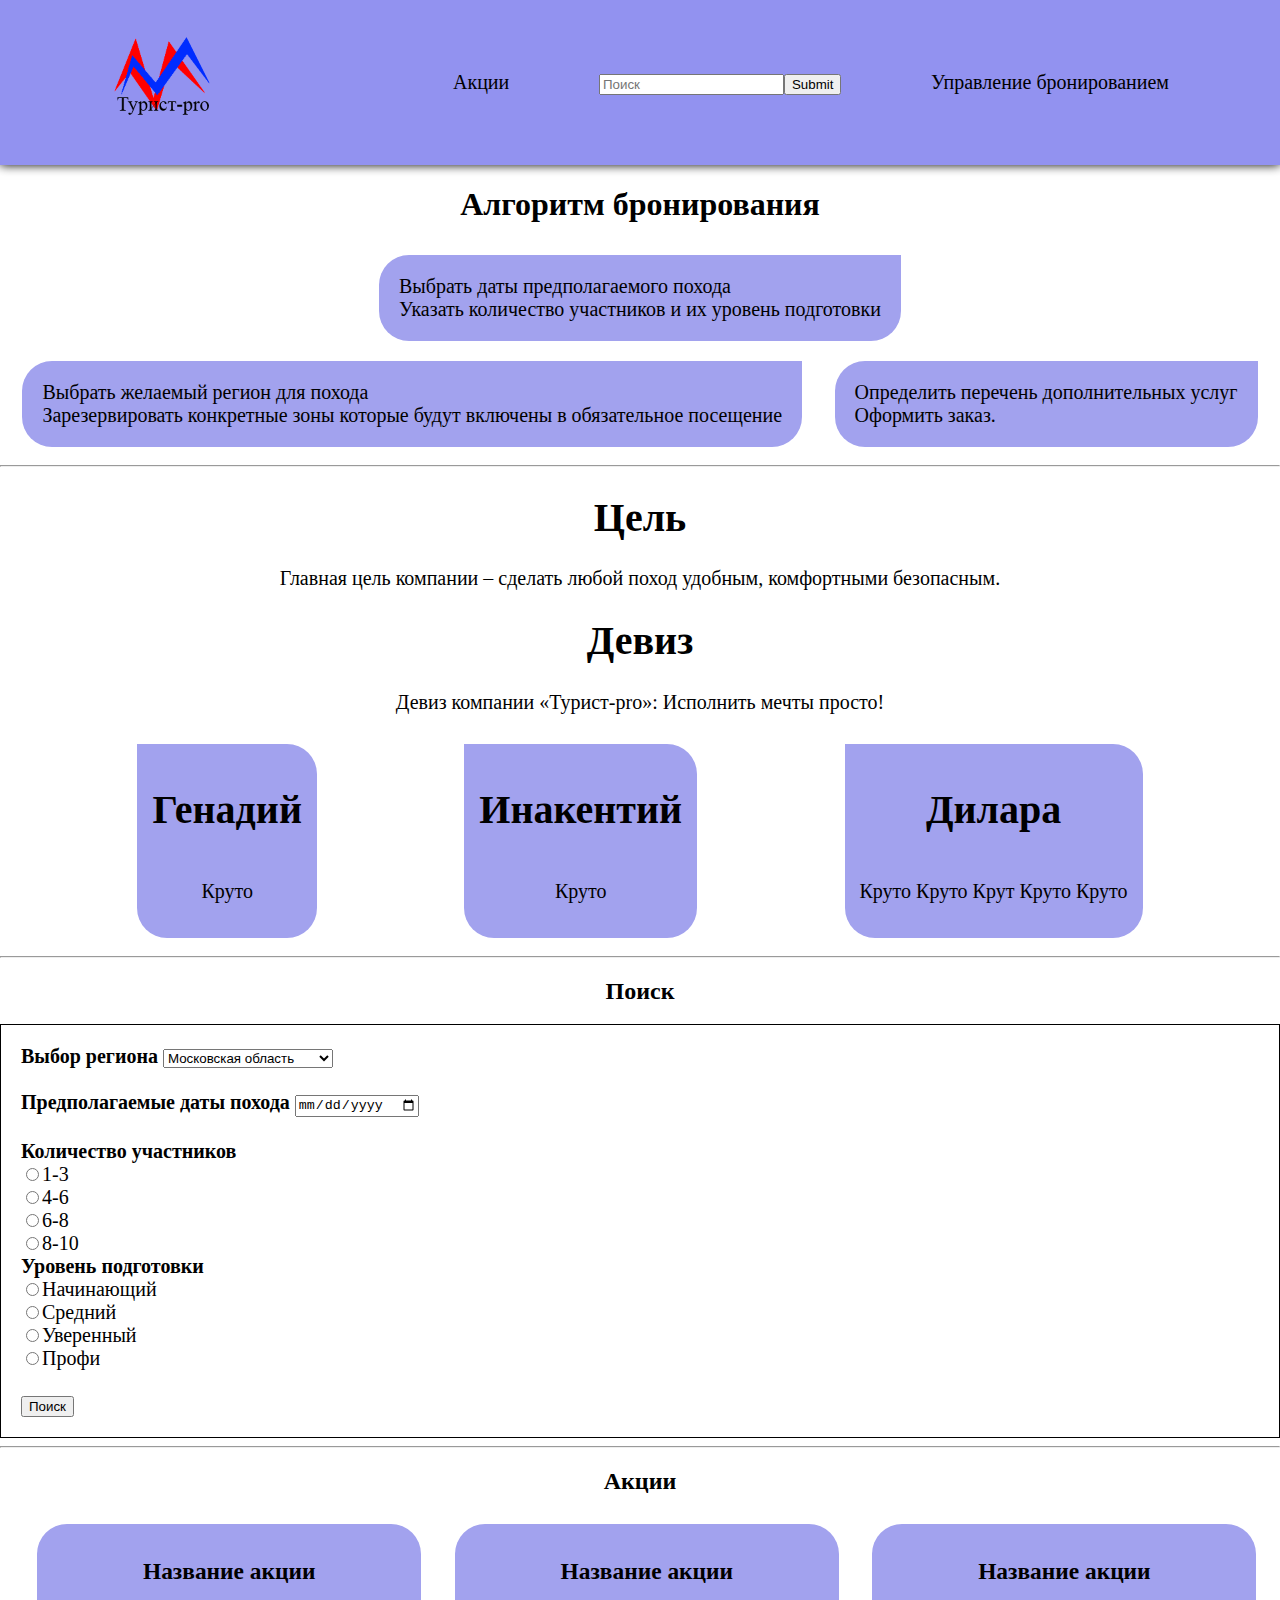
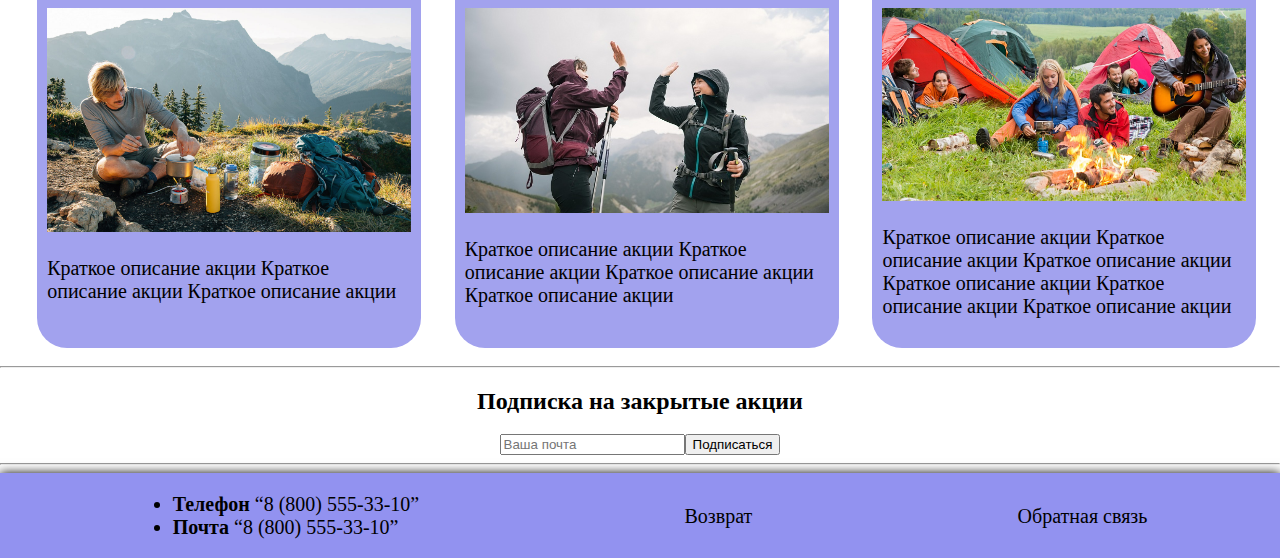
<file: index.html>
<!DOCTYPE html>
<html>

<head>
    <meta charset='utf-8'>
    <meta name='viewport' content="width=device-width, initial-scale=1.0">
    <link rel='stylesheet' href='CSS/index.css'>
    <title>Главная страница</title>
</head>

<body>
    <header>
        <p><a href='index.html'><img src='images/logo.png' alt='logo'></a></p>
        <ul>
            <li><a href='#akcii'>Акции</a></li>
            <li>
                <form action="booking.html"><input type='search' placeholder='Поиск'><input type='submit'></form>
            </li>
            <li><a href='#book'>Управление бронированием</a></li>
        </ul>
    </header>
    <section class='anim'>
        <div class='animh'>
            <h1>Алгоритм бронирования</h1>
        </div>
        <div class='anims'>
            <div class='block1'>Выбрать даты предполагаемого похода<br>
                Указать количество участников и их уровень подготовки</div>
            <div class='block1'>Выбрать желаемый регион для похода<br>
                Зарезервировать конкретные зоны которые будут включены в
                обязательное посещение</div>
            <div class='block1'>Определить перечень дополнительных услуг<br>
                Оформить заказ.</div>
        </div>
    </section>
    <hr>
    <section class='info_comp'>
        <h1>Цель</h1>
        <p>Главная цель компании – сделать любой поход удобным, комфортными безопасным.</p>
        <h1>Девиз</h1>
        <p>Девиз компании «Турист-pro»: Исполнить мечты просто!</p>
        <div class='otz'>
            <div class='block2'>
                <h1>Генадий</h1>
                <p>Круто</p>
            </div>
            <div class='block2'>
                <h1>Инакентий</h1>
                <p>Круто</p>
            </div>
            <div class='block2'>
                <h1>Дилара</h1>
                <p>Круто Круто Крут Круто Круто</p>
            </div>
        </div>
    </section>
    <hr>
    <div class='form_search'>
        <div class='formh'>
            <a name='book'><h2>Поиск</h2></a>
        </div>
        <div class='search'>
            <form action='booking.html'>
                <label for='region'>Выбор региона</label>
                <select id='region'>
                    <option value='mo'>Московская область</option>
                    <option value='krasn'>Краснодарская обалсть</option>
                    <option value='rij'>Рижская область</option>
                    <option value='ruz'>Рузская область</option>
                    <option value='istr'>Истринская область</option>
                </select><br><br>
                <label for='date'>Предполагаемые даты похода</label>
                <input type='date' min='2021-12-05' id='date'><br><br>


                <label for='ych'>Количество участников</label><br>
                <input type='radio' id='ych'>1-3<br>
                <input type='radio' id='ych'>4-6<br>
                <input type='radio' id='ych'>6-8<br>
                <input type='radio' id='ych'>8-10<br>

                <label for='level'>Уровень подготовки</label><br>
                <input type='radio' id='level'>Начинающий<br>
                <input type='radio' id='level'>Средний<br>
                <input type='radio' id='level'>Уверенный<br>
                <input type='radio' id='level'>Профи<br><br>
                <input type='submit' value='Поиск'>
            </form>
        </div>
    </div>
    <hr>
    <div class='akcii'>
        <div class='akciih'>
            <h2>Акции</h2>
        </div>
        <div class='akc'><a name='akcii'></a>
            <div class='block4'>
                <h3>Название акции</h3><img src='images/akcii1.jpg' alt='akcii1'>
                <p>Краткое описание акции Краткое описание акции Краткое описание акции</p>
            </div>
            <div class='block4'>
                <h3>Название акции</h3><img src='images/akcii2.jpg' alt='akcii2'>
                <p> Краткое описание акции Краткое описание акции Краткое описание акции Краткое описание акции </p>
            </div>
            <div class='block4'>
                <h3>Название акции</h3><img src='images/akcii3.jpg' alt='akcii3'>
                <p>Краткое описание акции Краткое описание акции Краткое описание акции Краткое описание акции Краткое
                    описание акции Краткое описание акции</p>
            </div>
        </div>
    </div>
    <hr>
    <div class='follow'>
        <h2>Подписка на закрытые акции</h2>
        <form>
            <input type='search' placeholder="Ваша почта"><input type='submit' value='Подписаться'>
        </form>
    </div>
    <hr>
    <footer>
        <ul>
            <li><b>Телефон</b> “8 (800) 555-33-10”</li>
            <li><b>Почта</b> “8 (800) 555-33-10”</li>
        </ul>
        <a href=”http://xxxxxx-m1.wsr.ru/return”>Возврат</a>
        <a href=”http://xxxxxx-m1.wsr.ru/feedback”>Обратная связь</a>
    </footer>
</body>

</html>
</file>
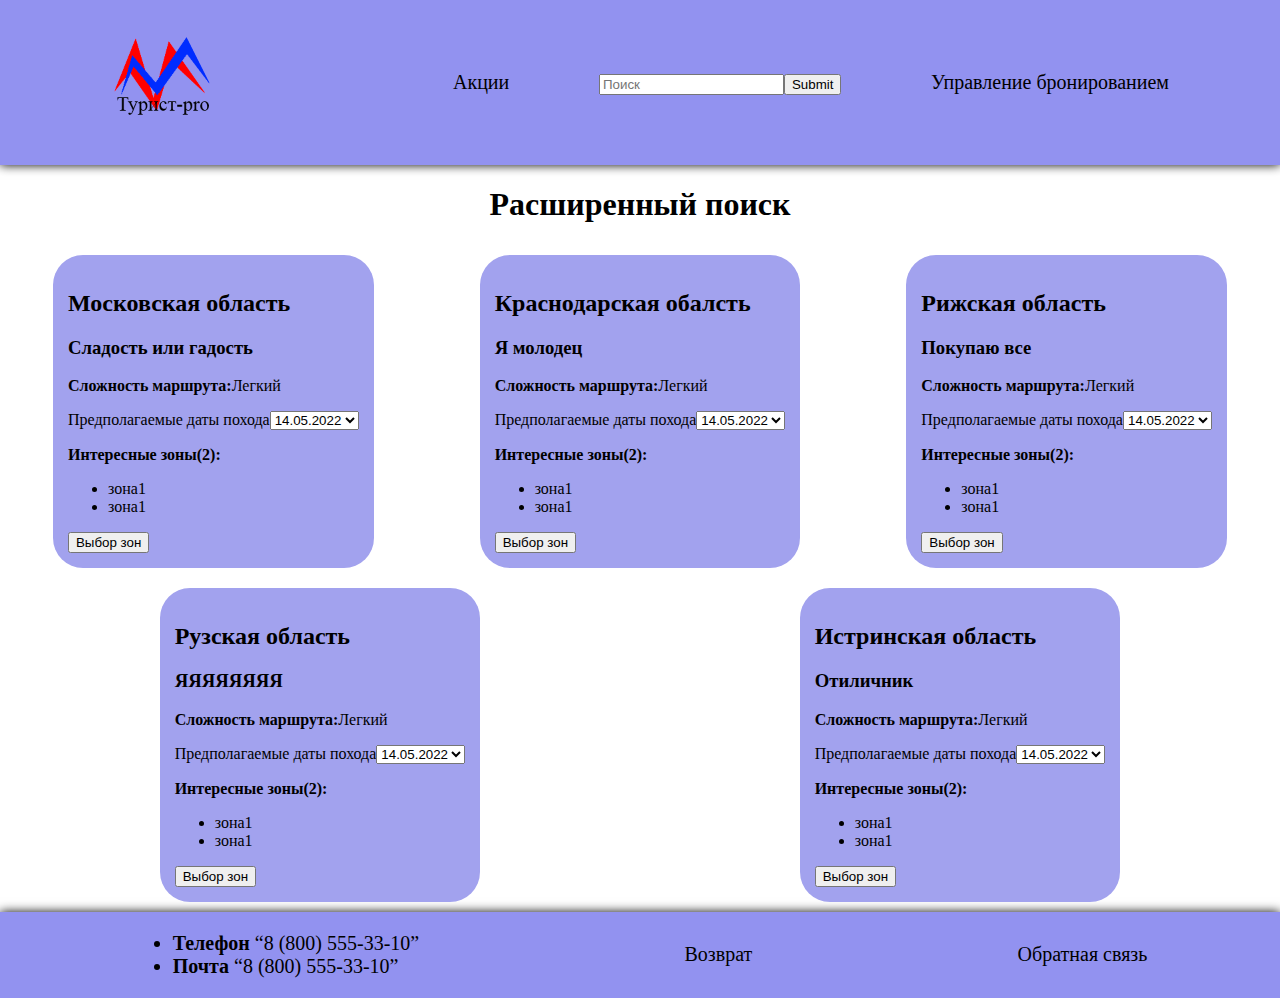
<file: booking.html>
<!DOCTYPE html>
<html>

<head>
    <meta charset='utf-8'>
    <meta name='viewport' content="width=device-width, initial-scale=1.0">
    <link rel='stylesheet' href='CSS/booking.css'>
    <title>Главная страница</title>
</head>

<body>
    <header>
        <p><a href='index.html'><img src='images/logo.png' alt='logo'></a></p>
        <ul>
            <li><a href='index.html'>Акции</a></li>
            <li>
                <form action="booking.html"><input type='search' placeholder='Поиск'><input type='submit'></form>
            </li>
            <li><a href='index.html'>Управление бронированием</a></li>
        </ul>
    </header>
        <div class='osn'>
            <div class='osnh'><h1>Расширенный поиск</h1></div>
            <div class='bl'>
                <div class='block'><h2>Московская область</h2><h3>Сладость или гадость</h3><p><b>Сложность маршрута:</b>Легкий</p><form><label name='datee'>Предполагаемые даты похода</label><select><option>14.05.2022</option><option>14.05.2022</option><option>14.05.2022</option></select></form><p><b>Интересные зоны(2):</b></p><ul><li>зона1</li><li>зона1</li></ul><a href='seat.html'><button>Выбор зон</button></a></div>
                <div class='block'><h2>Краснодарская обалсть</h2><h3>Я молодец</h3><p><b>Сложность маршрута:</b>Легкий</p><form><label name='datee'>Предполагаемые даты похода</label><select><option>14.05.2022</option><option>14.05.2022</option><option>14.05.2022</option></select></form><p><b>Интересные зоны(2):</b></p><ul><li>зона1</li><li>зона1</li></ul><a href='seat.html'><button>Выбор зон</button></a></div>
                <div class='block'><h2>Рижская область</h2><h3>Покупаю все</h3><p><b>Сложность маршрута:</b>Легкий</p><form><label name='datee'>Предполагаемые даты похода</label><select><option>14.05.2022</option><option>14.05.2022</option><option>14.05.2022</option></select></form><p><b>Интересные зоны(2):</b></p><ul><li>зона1</li><li>зона1</li></ul><a href='seat.html'><button>Выбор зон</button></a></div>
                <div class='block'><h2>Рузская область</h2><h3>ЯЯЯЯЯЯЯЯ</h3><p><b>Сложность маршрута:</b>Легкий</p><form><label name='datee'>Предполагаемые даты похода</label><select><option>14.05.2022</option><option>14.05.2022</option><option>14.05.2022</option></select></form><p><b>Интересные зоны(2):</b></p><ul><li>зона1</li><li>зона1</li></ul><a href='seat.html'><button>Выбор зон</button></a></div>
                <div class='block'><h2>Истринская область</h2><h3>Отиличник</h3><p><b>Сложность маршрута:</b>Легкий</p><form><label name='datee'>Предполагаемые даты похода</label><select><option>14.05.2022</option><option>14.05.2022</option><option>14.05.2022</option></select></form><p><b>Интересные зоны(2):</b></p><ul><li>зона1</li><li>зона1</li></ul><a href='seat.html'><button>Выбор зон</button></a></div>
            </div>
        </div>
    <footer>
        <ul>
            <li><b>Телефон</b> “8 (800) 555-33-10”</li>
            <li><b>Почта</b> “8 (800) 555-33-10”</li>
        </ul>
        <a href=”http://xxxxxx-m1.wsr.ru/return”>Возврат</a>
        <a href=”http://xxxxxx-m1.wsr.ru/feedback”>Обратная связь</a>
    </footer>
</body>

</html>
</file>
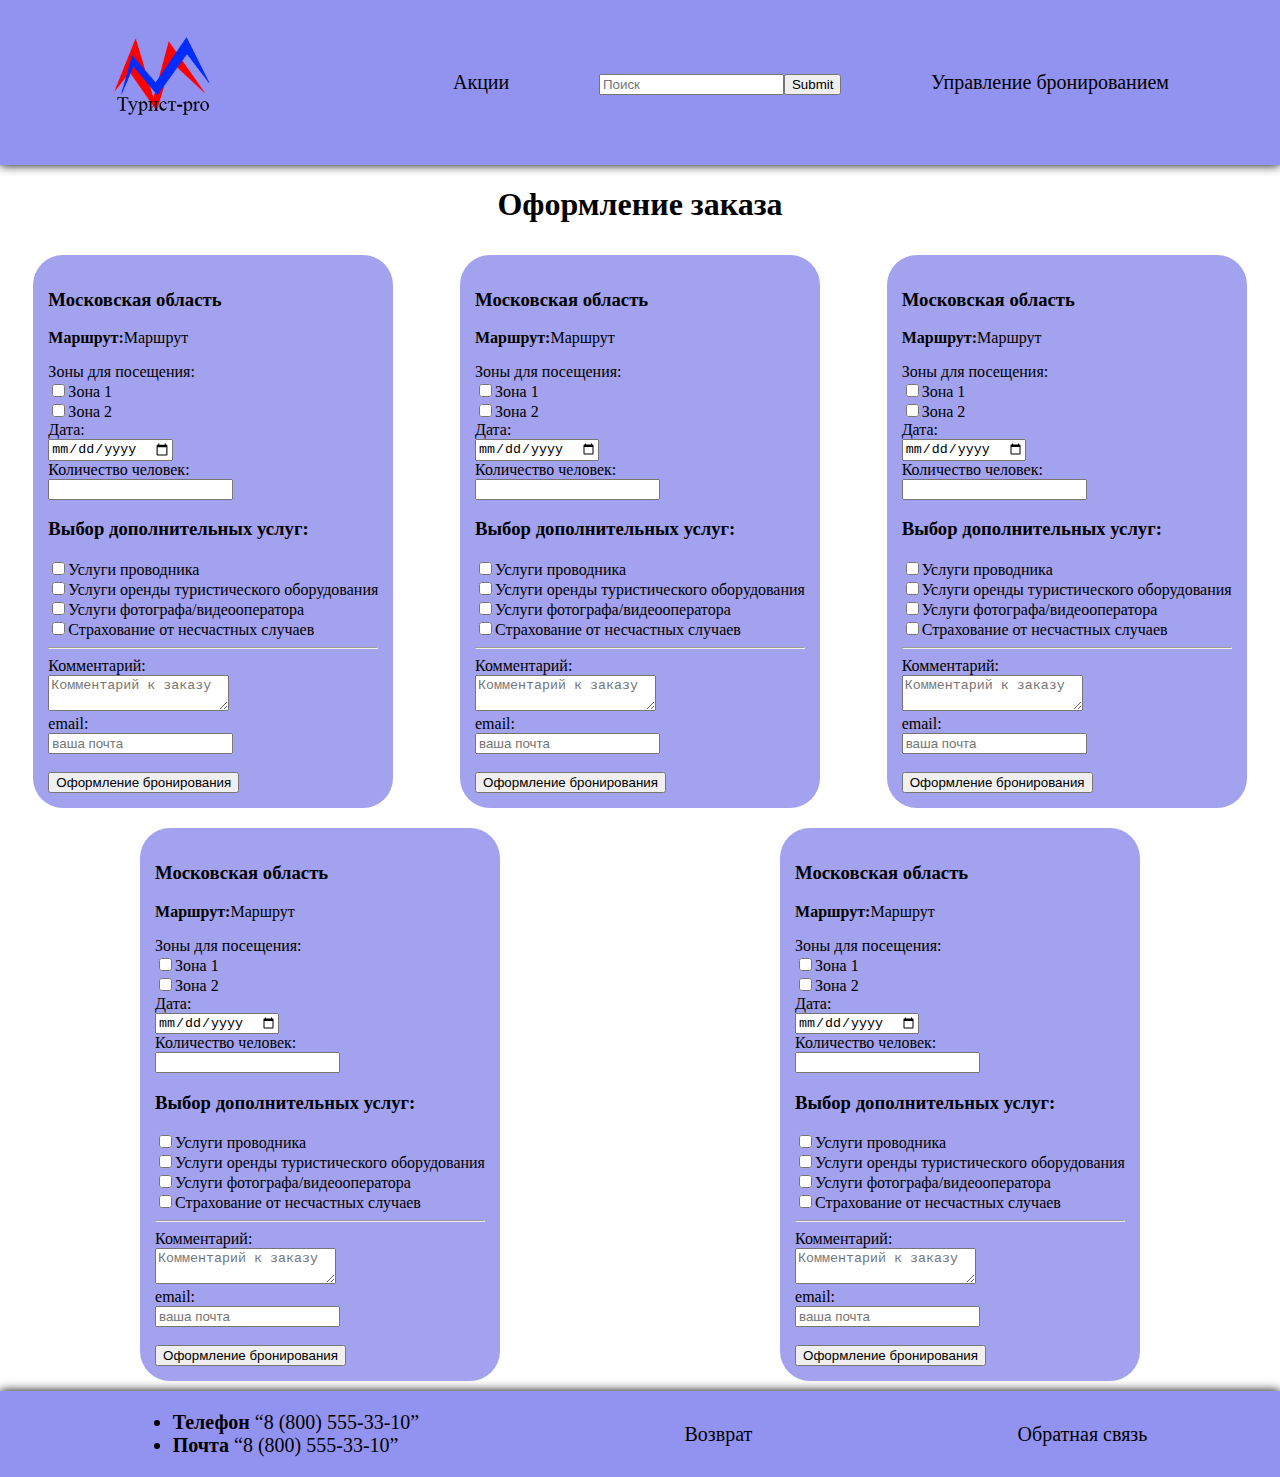
<file: search.html>
<!DOCTYPE html>
<html>

<head>
    <meta charset='utf-8'>
    <meta name='viewport' content="width=device-width, initial-scale=1.0">
    <link rel='stylesheet' href='CSS/search.css'>
    <title>Главная страница</title>
</head>

<body>
    <header>
        <p><a href='index.html'><img src='images/logo.png' alt='logo'></a></p>
        <ul>
            <li><a href='index.html'>Акции</a></li>
            <li>
                <form action="booking.html"><input type='search' placeholder='Поиск'><input type='submit'></form>
            </li>
            <li><a href='index.html'>Управление бронированием</a></li>
        </ul>
    </header>
        <div class='bronb'>
            <div class='bronbh'><h1>Оформление заказа</h1></div>
            <div class='bl'>
                <div class='block'><h3>Московская область</h3>
                <p><b>Маршрут:</b>Маршрут</p>
                <form>
                    <label name='zoon'>Зоны для посещения:</label><br>
                    <input type='checkbox' id='zoon'>Зона 1<br>
                    <input type='checkbox' id='zoon'>Зона 2<br>

                    <label name='date'>Дата:</label><br>
                    <input type='date' id='date' min='2021-12-05'><br>

                    <label name='kolvo'>Количество человек:</label><br>
                    <input type='number' id='kolvo'><br>
                </form>
                <h3>Выбор дополнительных услуг:</h3>
                <form>
                    <input type='checkbox'>Услуги проводника<br>
                    <input type='checkbox'>Услуги оренды туристического оборудования<br>
                    <input type='checkbox'>Услуги фотографа/видеооператора<br>
                    <input type='checkbox'>Страхование от несчастных случаев<br>
                </form>
                <hr>
                <form>
                    
                    <label name='comm'>Комментарий:</label><br>
                    <textarea placeholder="Комментарий к заказу" id='comm'></textarea><br>

                    <label name='comm'>email:</label><br>
                    <input type='search' placeholder="ваша почта"><br><br>
                    <input type='submit' value='Оформление бронирования'>
                </form>

                
                </div>
                <div class='block'>
                    <h3>Московская область</h3>
                <p><b>Маршрут:</b>Маршрут</p>
                <form>
                    <label name='zoon'>Зоны для посещения:</label><br>
                    <input type='checkbox' id='zoon'>Зона 1<br>
                    <input type='checkbox' id='zoon'>Зона 2<br>

                    <label name='date'>Дата:</label><br>
                    <input type='date' id='date' min='2021-12-05'><br>

                    <label name='kolvo'>Количество человек:</label><br>
                    <input type='number' id='kolvo'><br>
                </form>
                <h3>Выбор дополнительных услуг:</h3>
                <form>
                    <input type='checkbox'>Услуги проводника<br>
                    <input type='checkbox'>Услуги оренды туристического оборудования<br>
                    <input type='checkbox'>Услуги фотографа/видеооператора<br>
                    <input type='checkbox'>Страхование от несчастных случаев<br>
                </form>
                <hr>
                <form>
                    
                    <label name='comm'>Комментарий:</label><br>
                    <textarea placeholder="Комментарий к заказу" id='comm'></textarea><br>

                    <label name='comm'>email:</label><br>
                    <input type='search' placeholder="ваша почта"><br><br>
                    <input type='submit' value='Оформление бронирования'>
                </div>
                <div class='block'>
                    <h3>Московская область</h3>
                <p><b>Маршрут:</b>Маршрут</p>
                <form>
                    <label name='zoon'>Зоны для посещения:</label><br>
                    <input type='checkbox' id='zoon'>Зона 1<br>
                    <input type='checkbox' id='zoon'>Зона 2<br>

                    <label name='date'>Дата:</label><br>
                    <input type='date' id='date' min='2021-12-05'><br>

                    <label name='kolvo'>Количество человек:</label><br>
                    <input type='number' id='kolvo'><br>
                </form>
                <h3>Выбор дополнительных услуг:</h3>
                <form>
                    <input type='checkbox'>Услуги проводника<br>
                    <input type='checkbox'>Услуги оренды туристического оборудования<br>
                    <input type='checkbox'>Услуги фотографа/видеооператора<br>
                    <input type='checkbox'>Страхование от несчастных случаев<br>
                </form>
                <hr>
                <form>
                    
                    <label name='comm'>Комментарий:</label><br>
                    <textarea placeholder="Комментарий к заказу" id='comm'></textarea><br>

                    <label name='comm'>email:</label><br>
                    <input type='search' placeholder="ваша почта"><br><br>
                    <input type='submit' value='Оформление бронирования'>
                </div>
                <div class='block'>
                    <h3>Московская область</h3>
                <p><b>Маршрут:</b>Маршрут</p>
                <form>
                    <label name='zoon'>Зоны для посещения:</label><br>
                    <input type='checkbox' id='zoon'>Зона 1<br>
                    <input type='checkbox' id='zoon'>Зона 2<br>

                    <label name='date'>Дата:</label><br>
                    <input type='date' id='date' min='2021-12-05'><br>

                    <label name='kolvo'>Количество человек:</label><br>
                    <input type='number' id='kolvo'><br>
                </form>
                <h3>Выбор дополнительных услуг:</h3>
                <form>
                    <input type='checkbox'>Услуги проводника<br>
                    <input type='checkbox'>Услуги оренды туристического оборудования<br>
                    <input type='checkbox'>Услуги фотографа/видеооператора<br>
                    <input type='checkbox'>Страхование от несчастных случаев<br>
                </form>
                <hr>
                <form>
                    
                    <label name='comm'>Комментарий:</label><br>
                    <textarea placeholder="Комментарий к заказу" id='comm'></textarea><br>

                    <label name='comm'>email:</label><br>
                    <input type='search' placeholder="ваша почта"><br><br>
                    <input type='submit' value='Оформление бронирования'>
                </div>
                <div class='block'>
                    <h3>Московская область</h3>
                <p><b>Маршрут:</b>Маршрут</p>
                <form>
                    <label name='zoon'>Зоны для посещения:</label><br>
                    <input type='checkbox' id='zoon'>Зона 1<br>
                    <input type='checkbox' id='zoon'>Зона 2<br>

                    <label name='date'>Дата:</label><br>
                    <input type='date' id='date' min='2021-12-05'><br>

                    <label name='kolvo'>Количество человек:</label><br>
                    <input type='number' id='kolvo'><br>
                </form>
                <h3>Выбор дополнительных услуг:</h3>
                <form>
                    <input type='checkbox'>Услуги проводника<br>
                    <input type='checkbox'>Услуги оренды туристического оборудования<br>
                    <input type='checkbox'>Услуги фотографа/видеооператора<br>
                    <input type='checkbox'>Страхование от несчастных случаев<br>
                </form>
                <hr>
                <form>
                    
                    <label name='comm'>Комментарий:</label><br>
                    <textarea placeholder="Комментарий к заказу" id='comm'></textarea><br>

                    <label name='comm'>email:</label><br>
                    <input type='search' placeholder="ваша почта"><br><br>
                    <input type='submit' value='Оформление бронирования'>
                </div>
            </div>
        </div>
    <footer>
        <ul>
            <li><b>Телефон</b> “8 (800) 555-33-10”</li>
            <li><b>Почта</b> “8 (800) 555-33-10”</li>
        </ul>
        <a href=”http://xxxxxx-m1.wsr.ru/return”>Возврат</a>
        <a href=”http://xxxxxx-m1.wsr.ru/feedback”>Обратная связь</a>
    </footer>
</body>

</html>
</file>
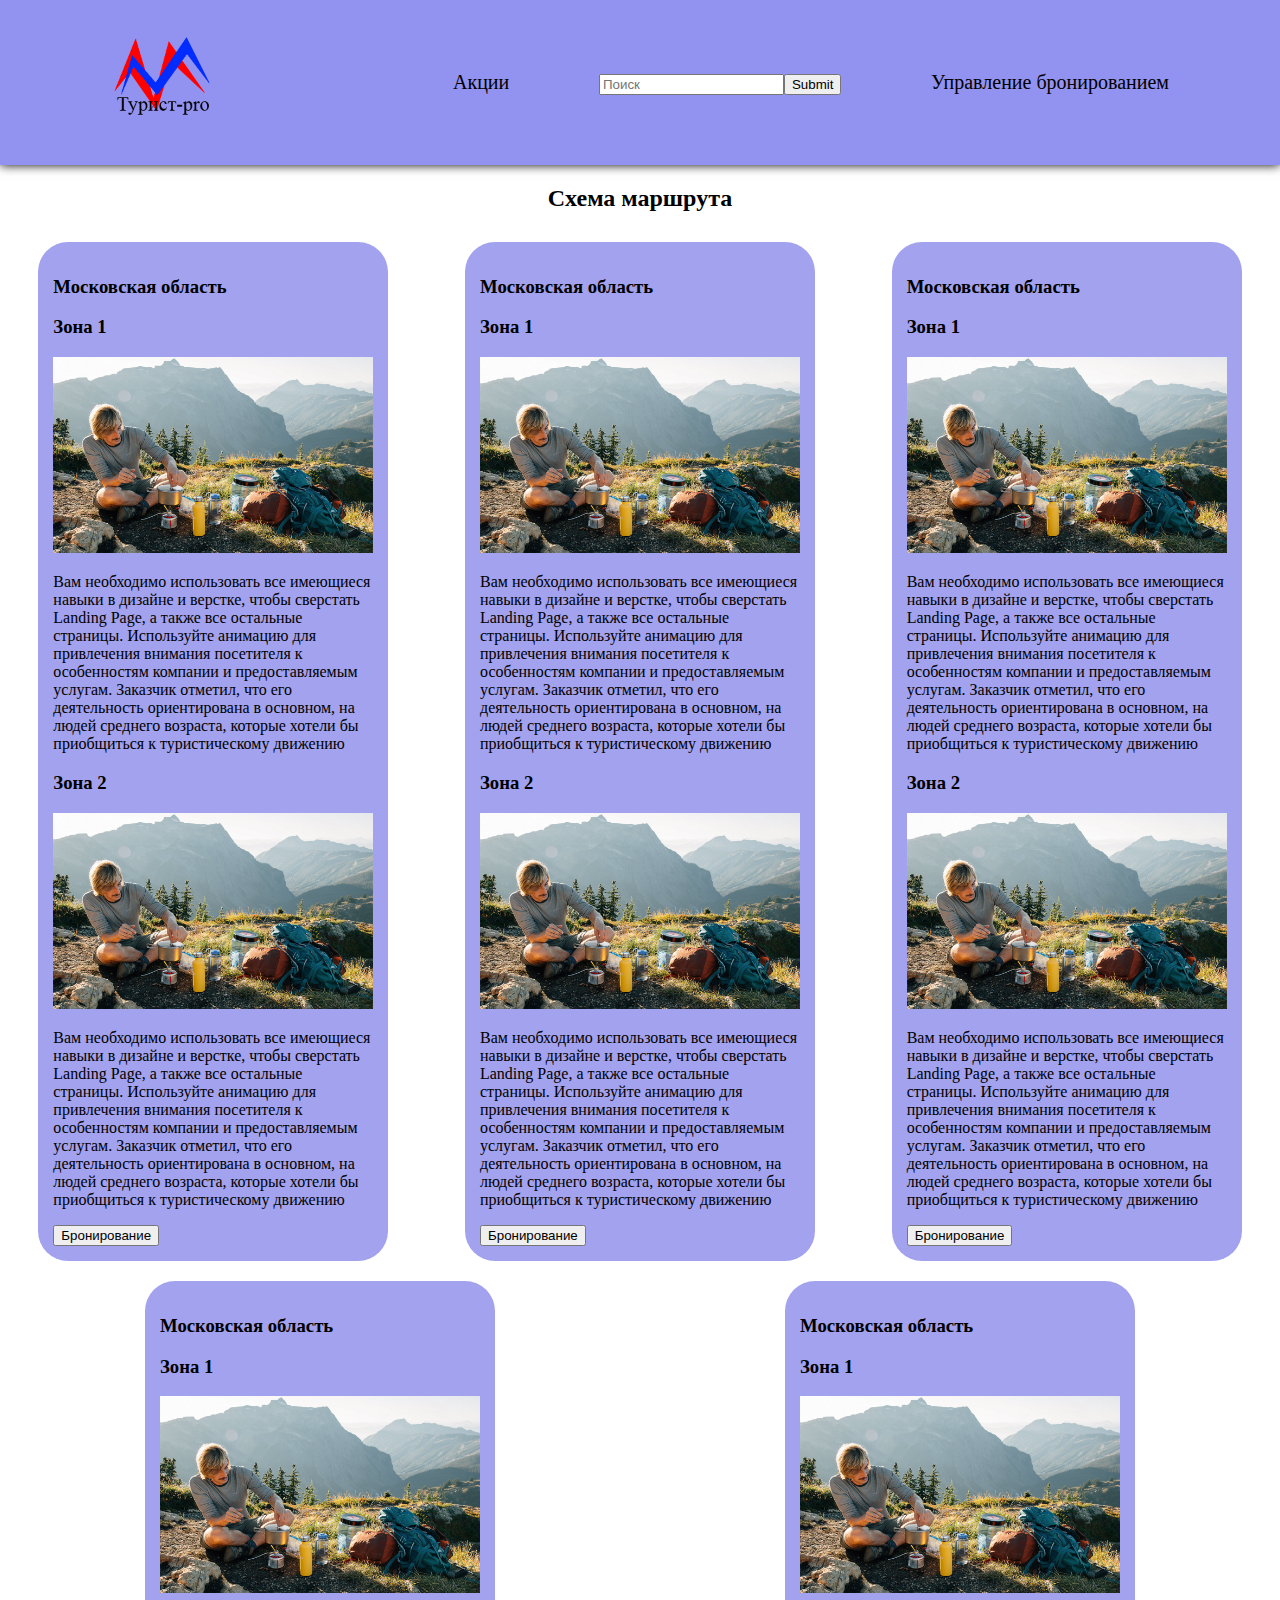
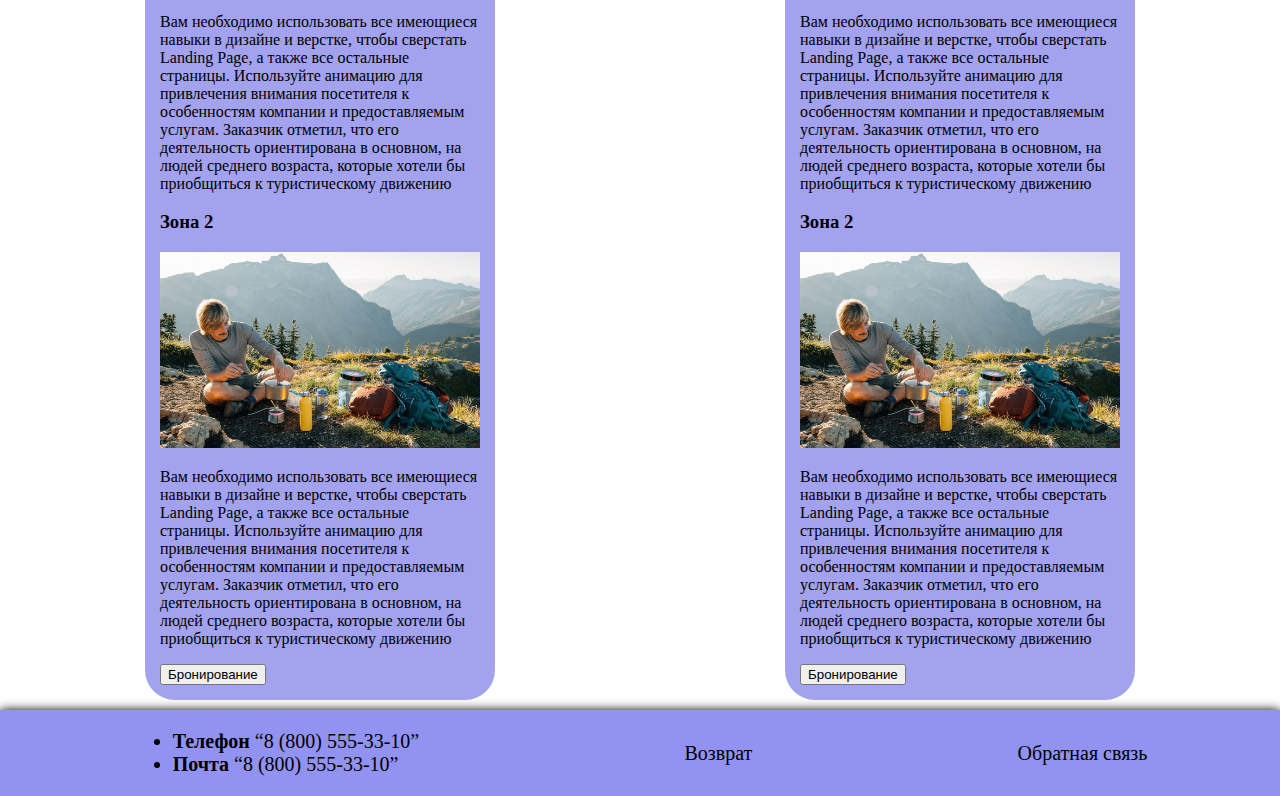
<file: seat.html>
<!DOCTYPE html>
<html>

<head>
    <meta charset='utf-8'>
    <meta name='viewport' content="width=device-width, initial-scale=1.0">
    <link rel='stylesheet' href='CSS/seat.css'>
    <title>Главная страница</title>
</head>

<body>
    <header>
        <p><a href='index.html'><img src='images/logo.png' alt='logo'></a></p>
        <ul>
            <li><a href='index.html'>Акции</a></li>
            <li>
                <form action="booking.html"><input type='search' placeholder='Поиск'><input type='submit'></form>
            </li>
            <li><a href='index.html'>Управление бронированием</a></li>
        </ul>
    </header>
        <div class='marsh'>
            <div class='marchh'><h2>Схема маршрута</h2></div>
            <div class='blo'>
                <div class='block'><h3>Московская область</h3><h3>Зона 1</h3><img src='images/akcii1.jpg'><p>Вам необходимо использовать все имеющиеся навыки в дизайне и
                    верстке, чтобы сверстать Landing Page, а также все остальные страницы.
                    Используйте анимацию для привлечения внимания посетителя к
                    особенностям компании и предоставляемым услугам.
                    Заказчик отметил, что его деятельность ориентирована в основном, на
                    людей среднего возраста, которые хотели бы приобщиться к туристическому
                    движению</p><h3>Зона 2</h3><img src='images/akcii1.jpg'><p>Вам необходимо использовать все имеющиеся навыки в дизайне и
                        верстке, чтобы сверстать Landing Page, а также все остальные страницы.
                        Используйте анимацию для привлечения внимания посетителя к
                        особенностям компании и предоставляемым услугам.
                        Заказчик отметил, что его деятельность ориентирована в основном, на
                        людей среднего возраста, которые хотели бы приобщиться к туристическому
                        движению</p><a href='search.html'><button>Бронирование</button></a></div>
                <div class='block'><h3>Московская область</h3><h3>Зона 1</h3><img src='images/akcii1.jpg'><p>Вам необходимо использовать все имеющиеся навыки в дизайне и
                    верстке, чтобы сверстать Landing Page, а также все остальные страницы.
                    Используйте анимацию для привлечения внимания посетителя к
                    особенностям компании и предоставляемым услугам.
                    Заказчик отметил, что его деятельность ориентирована в основном, на
                    людей среднего возраста, которые хотели бы приобщиться к туристическому
                    движению</p><h3>Зона 2</h3><img src='images/akcii1.jpg'><p>Вам необходимо использовать все имеющиеся навыки в дизайне и
                        верстке, чтобы сверстать Landing Page, а также все остальные страницы.
                        Используйте анимацию для привлечения внимания посетителя к
                        особенностям компании и предоставляемым услугам.
                        Заказчик отметил, что его деятельность ориентирована в основном, на
                        людей среднего возраста, которые хотели бы приобщиться к туристическому
                        движению</p><a href='search.html'><button>Бронирование</button></a></div>
                <div class='block'><h3>Московская область</h3><h3>Зона 1</h3><img src='images/akcii1.jpg'><p>Вам необходимо использовать все имеющиеся навыки в дизайне и
                    верстке, чтобы сверстать Landing Page, а также все остальные страницы.
                    Используйте анимацию для привлечения внимания посетителя к
                    особенностям компании и предоставляемым услугам.
                    Заказчик отметил, что его деятельность ориентирована в основном, на
                    людей среднего возраста, которые хотели бы приобщиться к туристическому
                    движению</p><h3>Зона 2</h3><img src='images/akcii1.jpg'><p>Вам необходимо использовать все имеющиеся навыки в дизайне и
                        верстке, чтобы сверстать Landing Page, а также все остальные страницы.
                        Используйте анимацию для привлечения внимания посетителя к
                        особенностям компании и предоставляемым услугам.
                        Заказчик отметил, что его деятельность ориентирована в основном, на
                        людей среднего возраста, которые хотели бы приобщиться к туристическому
                        движению</p><a href='search.html'><button>Бронирование</button></a></div>
                <div class='block'><h3>Московская область</h3><h3>Зона 1</h3><img src='images/akcii1.jpg'><p>Вам необходимо использовать все имеющиеся навыки в дизайне и
                    верстке, чтобы сверстать Landing Page, а также все остальные страницы.
                    Используйте анимацию для привлечения внимания посетителя к
                    особенностям компании и предоставляемым услугам.
                    Заказчик отметил, что его деятельность ориентирована в основном, на
                    людей среднего возраста, которые хотели бы приобщиться к туристическому
                    движению</p><h3>Зона 2</h3><img src='images/akcii1.jpg'><p>Вам необходимо использовать все имеющиеся навыки в дизайне и
                        верстке, чтобы сверстать Landing Page, а также все остальные страницы.
                        Используйте анимацию для привлечения внимания посетителя к
                        особенностям компании и предоставляемым услугам.
                        Заказчик отметил, что его деятельность ориентирована в основном, на
                        людей среднего возраста, которые хотели бы приобщиться к туристическому
                        движению</p><a href='search.html'><button>Бронирование</button></a></div>
                <div class='block'><h3>Московская область</h3><h3>Зона 1</h3><img src='images/akcii1.jpg'><p>Вам необходимо использовать все имеющиеся навыки в дизайне и
                    верстке, чтобы сверстать Landing Page, а также все остальные страницы.
                    Используйте анимацию для привлечения внимания посетителя к
                    особенностям компании и предоставляемым услугам.
                    Заказчик отметил, что его деятельность ориентирована в основном, на
                    людей среднего возраста, которые хотели бы приобщиться к туристическому
                    движению</p><h3>Зона 2</h3><img src='images/akcii1.jpg'><p>Вам необходимо использовать все имеющиеся навыки в дизайне и
                        верстке, чтобы сверстать Landing Page, а также все остальные страницы.
                        Используйте анимацию для привлечения внимания посетителя к
                        особенностям компании и предоставляемым услугам.
                        Заказчик отметил, что его деятельность ориентирована в основном, на
                        людей среднего возраста, которые хотели бы приобщиться к туристическому
                        движению</p><a href='search.html'><button>Бронирование</button></a></div>
            </div>
        </div>
    <footer>
        <ul>
            <li><b>Телефон</b> “8 (800) 555-33-10”</li>
            <li><b>Почта</b> “8 (800) 555-33-10”</li>
        </ul>
        <a href=”http://xxxxxx-m1.wsr.ru/return”>Возврат</a>
        <a href=”http://xxxxxx-m1.wsr.ru/feedback”>Обратная связь</a>
    </footer>
</body>

</html>
</file>
<file: CSS/index.css>
*{
    box-sizing:border-box;
}
body{
    margin:0px;
    padding:0px;
}
@font-face{
    font-family: TrueType;
    src:url(fonts/caviar_dreams.ttf);
}
/*header*/
header img{
    width:100px;
    height:100px;
}
header{
    padding:10px;
    display:flex;
    justify-content:space-around;
    font-size:20px;
    background-color:rgb(146, 146, 240);
    box-shadow:0 0 10px;
}
header ul{
    display:flex;
    flex-basis:60%;
    justify-content:space-between;
    align-items:center;
    flex-wrap:wrap;
}
header li{
    list-style-type:none;
}
header a{
    text-decoration:none;
    color:black;
}
@media all and (max-width:1000px){
    header img{
        width:100px;
        height:100px;
    }
}
@media all and (max-width:550px){
    header img{
        text-align: center;
        width:70px;
        height:70px;
    }
    header{
        display:flex;
        flex-direction:column;
        width: 100%;
    }
    header ul{
        display:flex;
        flex-direction:column;
    }
}
/*anim*/
.animh{
    text-align:center;
}
.anims{
    display:flex;
    justify-content:space-evenly;
    flex-wrap:wrap;
}
.block1{
    padding:20px;
    background-color: rgb(162, 162, 238);
    margin:10px;
    border-radius:30px 0 30px 30px;
    font-size:20px;
    animation-name:animss;
    animation-duration:3s;
    animation-iteration-count:infinite;
    animation-direction:alternate;
}
@keyframes animss{
    0%{opacity:0}
    25%{opacity:0.5}
    50%{opacity:1}
    75%{opacity:0.5}
    100%{opacity:0}
}
/*info_comp*/
.info_comp > h1{
    text-align:center;
}
.info_comp > p{
    text-align:center;
}
.info_comp{
    font-size:20px;
}
.otz{
    display:flex;
    justify-content:space-evenly;
}
.block2{
    background-color: rgb(162, 162, 238);
    border-radius:0 30px 30px 30px;
    padding:15px;
    margin:10px;
    display:flex;
    flex-direction:column;
    flex-wrap:wrap;
    text-align:center;
}
@media all and (max-width:1000px){
    .otz{
        display:flex;
        flex-direction:column;        
    }
}

/*poisk*/
.search{
    margin-left:30px;
    margin-right: 30px;
    border:1px solid black;
    padding:20px;
    margin:auto;
    font-size:20px;
}
.formh{
    text-align:center;
}
.search label{
    font-weight:bold;
}
/*akcii*/
.akciih{
    text-align: center;
}
.akc{
    display:flex;
    justify-content: space-evenly;
    flex-wrap:wrap;
}
.block4{
    padding:10px;
    border-radius:30px;
    margin:10px;
    background-color: rgb(162, 162, 238);
    flex-basis:30%;
    font-size:20px;
}
.block4 h3{
    text-align:center;
}
.block4 img{
    width:100%;
}
@media all and (max-width:750px){
   .akc{
       display:flex;
       flex-direction:column;
   } 
}
/*follow*/
.follow h2{
    text-align: center;
}
.follow form{
    display: flex;
    justify-content: center;
}
/*footer*/
footer{
    font-size:20px;
    display: flex;
    justify-content:space-around;
    flex-wrap:wrap;
    box-shadow: 0 0 10px;
    background-color:rgb(146, 146, 240);
}
footer a{
    text-decoration: none;
    color:black;
    display: flex;
    align-items:center;
}
</file>
<file: CSS/booking.css>
*{
    box-sizing:border-box;
}
body{
    margin:0px;
    padding:0px;
}
@font-face{
    font-family: TrueType;
    src:url(fonts/caviar_dreams.ttf);
}
/*header*/
header img{
    width:100px;
    height:100px;
}
header{
    padding:10px;
    display:flex;
    justify-content:space-around;
    font-size:20px;
    background-color:rgb(146, 146, 240);
    box-shadow:0 0 10px;
}
header ul{
    display:flex;
    flex-basis:60%;
    justify-content:space-between;
    align-items:center;
    flex-wrap:wrap;
}
header li{
    list-style-type:none;
}
header a{
    text-decoration:none;
    color:black;
}
@media all and (max-width:1000px){
    header img{
        width:100px;
        height:100px;
    }
}
@media all and (max-width:550px){
    header img{
        text-align: center;
        width:70px;
        height:70px;
    }
    header{
        display:flex;
        flex-direction:column;
        width: 100%;
    }
    header ul{
        display:flex;
        flex-direction:column;
    }
}
/*osnova*/
.osnh{
    text-align: center;
}
.block{
    background-color: rgb(162, 162, 238);
    padding:15px;
    margin:10px;
    border-radius:30px;
}
.bl{
    display: flex;  
    justify-content:space-around;  
    flex-wrap:wrap;
}
/*footer*/
footer{
    font-size:20px;
    display: flex;
    justify-content:space-around;
    flex-wrap:wrap;
    box-shadow: 0 0 10px;
    background-color:rgb(146, 146, 240);
}
footer a{
    text-decoration: none;
    color:black;
    display: flex;
    align-items:center;
}
</file>
<file: CSS/search.css>
*{
    box-sizing:border-box;
}
body{
    margin:0px;
    padding:0px;
}
@font-face{
    font-family: TrueType;
    src:url(fonts/caviar_dreams.ttf);
}
/*header*/
header img{
    width:100px;
    height:100px;
}
header{
    padding:10px;
    display:flex;
    justify-content:space-around;
    font-size:20px;
    background-color:rgb(146, 146, 240);
    box-shadow:0 0 10px;
}
header ul{
    display:flex;
    flex-basis:60%;
    justify-content:space-between;
    align-items:center;
    flex-wrap:wrap;
}
header li{
    list-style-type:none;
}
header a{
    text-decoration:none;
    color:black;
}
@media all and (max-width:1000px){
    header img{
        width:100px;
        height:100px;
    }
}
@media all and (max-width:550px){
    header img{
        text-align: center;
        width:70px;
        height:70px;
    }
    header{
        display:flex;
        flex-direction:column;
        width: 100%;
    }
    header ul{
        display:flex;
        flex-direction:column;
    }
}
/*osnova*/
.bronbh{
    text-align: center;
}
.bl{
    display: flex;
    justify-content: space-around;
    flex-wrap:wrap;
}
.block{
    padding:15px;
    border-radius:30px;
    margin:10px;
    background-color: rgb(162, 162, 238);

}
/*footer*/
footer{
    font-size:20px;
    display: flex;
    justify-content:space-around;
    flex-wrap:wrap;
    box-shadow: 0 0 10px;
    background-color:rgb(146, 146, 240);
}
footer a{
    text-decoration: none;
    color:black;
    display: flex;
    align-items:center;
}
</file>
<file: CSS/seat.css>
*{
    box-sizing:border-box;
}
body{
    margin:0px;
    padding:0px;
}
@font-face{
    font-family: TrueType;
    src:url(fonts/caviar_dreams.ttf);
}
/*header*/
header img{
    width:100px;
    height:100px;
}
header{
    padding:10px;
    display:flex;
    justify-content:space-around;
    font-size:20px;
    background-color:rgb(146, 146, 240);
    box-shadow:0 0 10px;
}
header ul{
    display:flex;
    flex-basis:60%;
    justify-content:space-between;
    align-items:center;
    flex-wrap:wrap;
}
header li{
    list-style-type:none;
}
header a{
    text-decoration:none;
    color:black;
}
@media all and (max-width:1000px){
    header img{
        width:100px;
        height:100px;
    }
}
@media all and (max-width:550px){
    header img{
        text-align: center;
        width:70px;
        height:70px;
    }
    header{
        display:flex;
        flex-direction:column;
        width: 100%;
    }
    header ul{
        display:flex;
        flex-direction:column;
    }
}
/*osnova*/
.marchh{
    text-align: center;
}
.blo{
    display: flex;
    justify-content: space-around;
    flex-wrap:wrap;
}
.block{
    background-color: rgb(162, 162, 238);
    padding:15px;
    margin:10px;
    border-radius:30px;
    width:350px;
}
.block img{
    width:100%;
}
/*footer*/
footer{
    font-size:20px;
    display: flex;
    justify-content:space-around;
    flex-wrap:wrap;
    box-shadow: 0 0 10px;
    background-color:rgb(146, 146, 240);
}
footer a{
    text-decoration: none;
    color:black;
    display: flex;
    align-items:center;
}
</file>
